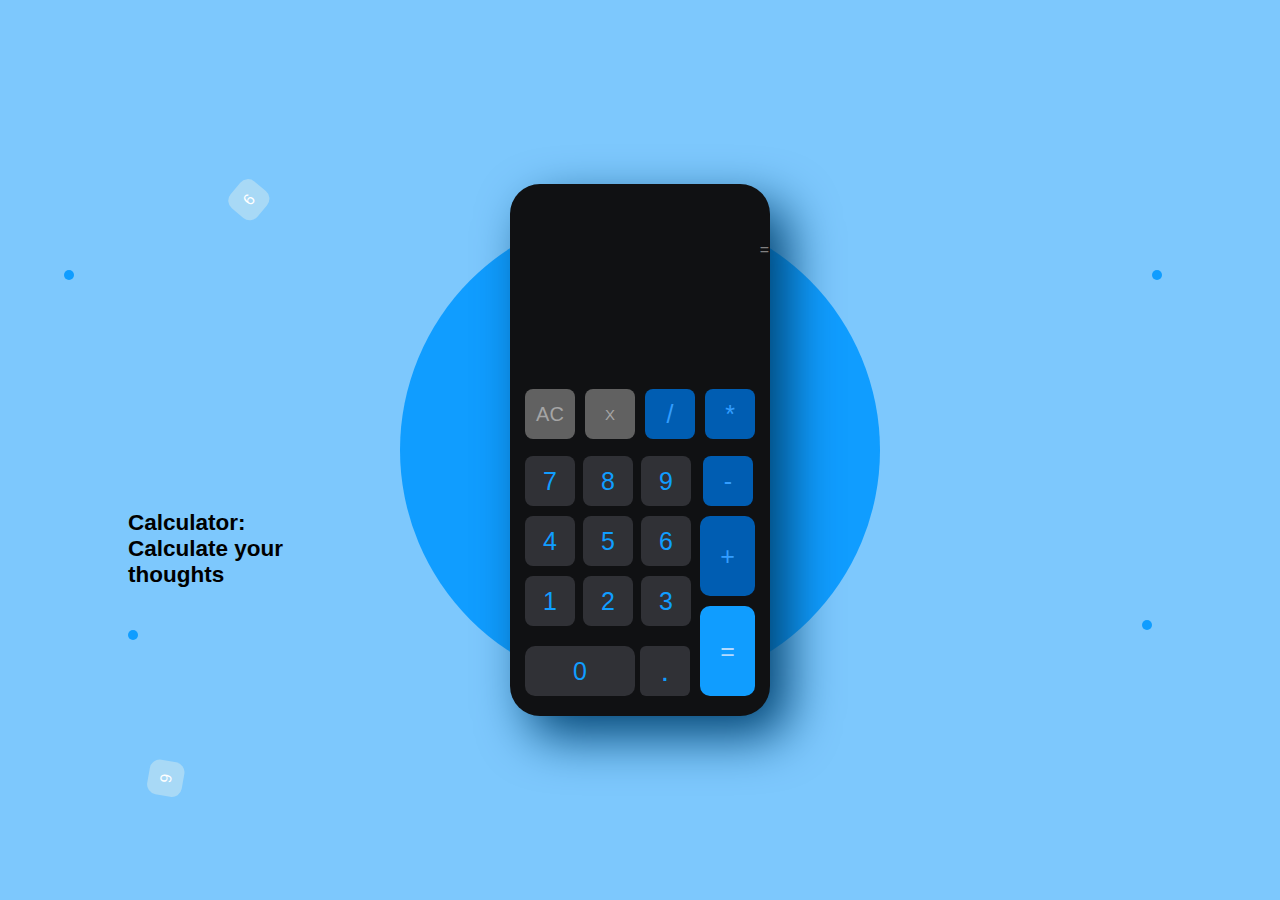
<file: index.html>
<!DOCTYPE html>
<html lang="en">
  <head>
    <meta charset="UTF-8" />
    <meta name="viewport" content="width=device-width, initial-scale=1.0" />
    <link rel="stylesheet" href="style.css" />
    <title>Calculator</title>
  </head>
  <body>
    <div class="circle"></div>
    <div class="decoration upper">6</div>
    <div class="decoration lower">6</div>
    <div class="bubbles bub1"></div>
    <div class="bubbles bub2"></div>
    <div class="bubbles bub3"></div>
    <div class="bubbles bub4"></div>
    <div class="left">
      <h2>Calculator: Calculate your thoughts</h2>
    </div>

    <main>
      <input type="text" id="output-screen" disabled />
      <input type="text" id="input-screen" />

      <div class="container">
        <button class="zero elements">0</button>
        <button class="dot elements">.</button>
        <button class="equal elements">=</button>
        <div class="number-container">
          <button class="elements one numbers">1</button>
          <button class="elements two numbers">2</button>
          <button class="elements three numbers">3</button>
          <button class="elements four numbers">4</button>
          <button class="elements five numbers">5</button>
          <button class="elements six numbers">6</button>
          <button class="elements seven numbers">7</button>
          <button class="elements eight numbers">8</button>
          <button class="elements nine numbers">9</button>
        </div>
        <button class="elements plus">+</button>
        <button class="elements minus numbers">-</button>
        <div class="menu">
          <button class="menu-items clear numbers">AC</button>
          <button class="menu-items cross numbers">X</button>
          <button class="menu-items divide numbers">/</button>
          <button class="menu-items multiply numbers">*</button>
        </div>
      </div>
    </main>

    <!-- visible keys -->

    <div id="keyDisplay"></div>

    <script src="script.js"></script>
  </body>
</html>
</file>
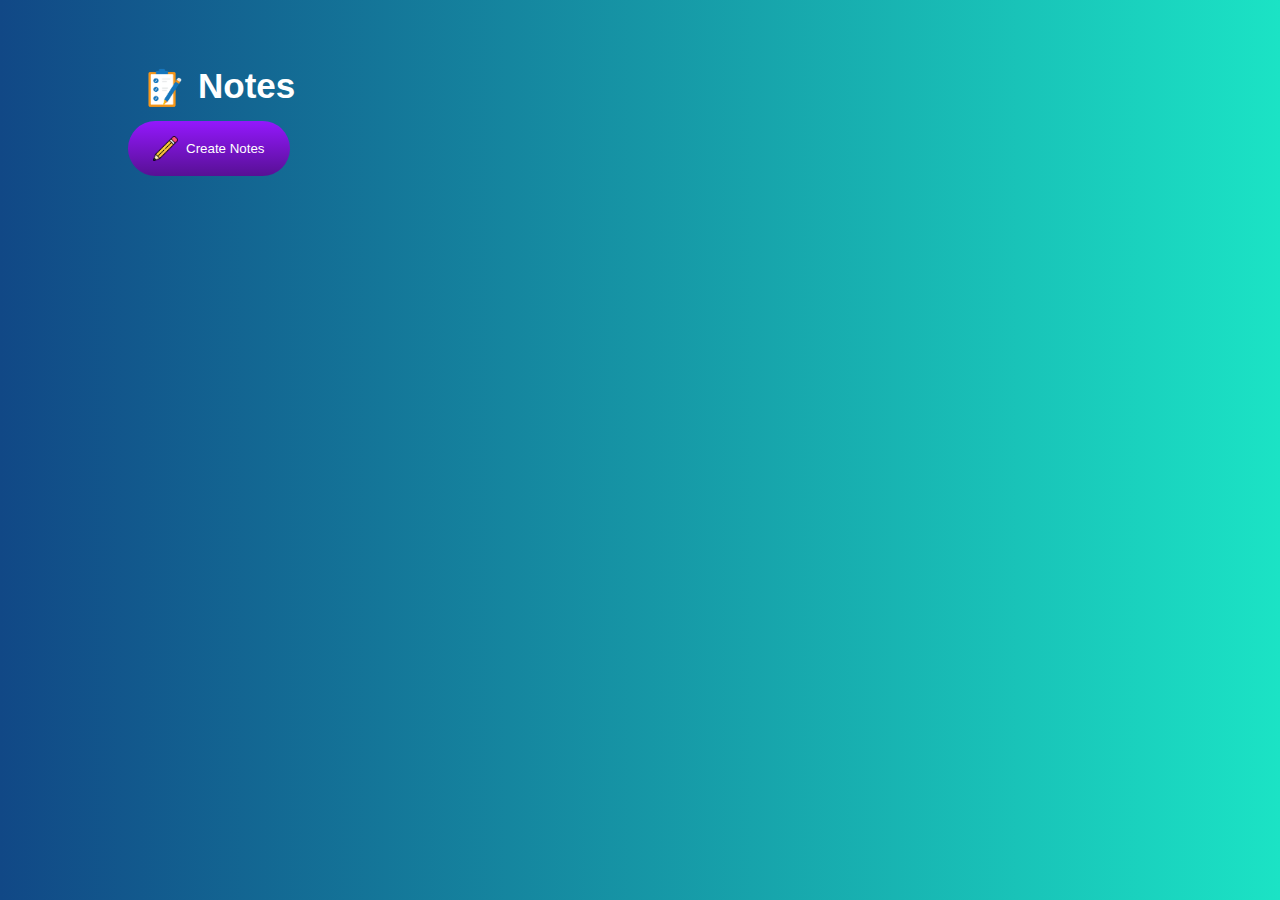
<file: Notes App/index.html>
<!DOCTYPE html>
<html lang="en">
  <head>
    <meta charset="UTF-8" />
    <meta name="viewport" content="width=device-width, initial-scale=1.0" />
    <link rel="stylesheet" href="style.css" />
    <title>Notes App</title>
  </head>
  <body>
    <div class="container">
      <h1><img src="images/notes.png" /> Notes</h1>
      <button class="btn"><img src="images/pencil.png" /> Create Notes</button>
      <div class="notes-container"></div>
    </div>

    <script src="script.js"></script>
  </body>
</html>
</file>
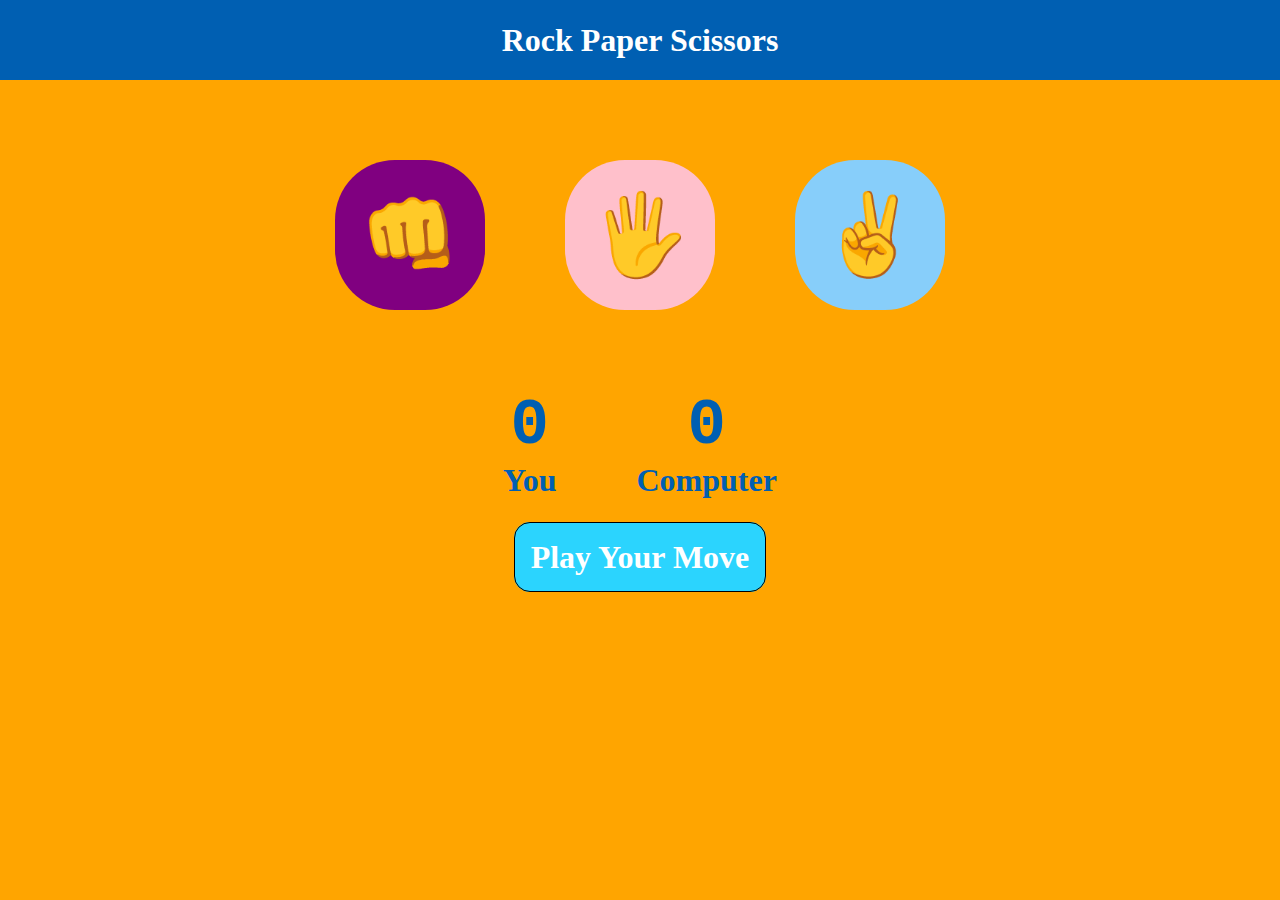
<file: Rock Paper Scissors/index.html>
<!DOCTYPE html>
<html lang="en">
  <head>
    <meta charset="UTF-8" />
    <meta name="viewport" content="width=device-width, initial-scale=1.0" />
    <link rel="stylesheet" href="style.css" />
    <title>Rock Paper Scissors</title>
  </head>

  <body>
    <h1>Rock Paper Scissors</h1>
    <div class="choices">
      <div class="choice" id="rock">
        <p>👊</p>
      </div>
      <div class="choice" id="paper">
        <p>🖐️</p>
      </div>
      <div class="choice" id="scissors">
        <p>✌️</p>
      </div>
    </div>

    <div class="score-board">
      <div class="score">
        <p id="user-score">0</p>
        <p>You</p>
      </div>
      <div class="score">
        <p id="comp-score">0</p>
        <p>Computer</p>
      </div>
    </div>

    <div class="msg-container">
      <p id="msg">Play Your Move</p>
    </div>

    <script src="app.js"></script>
  </body>
</html>
</file>
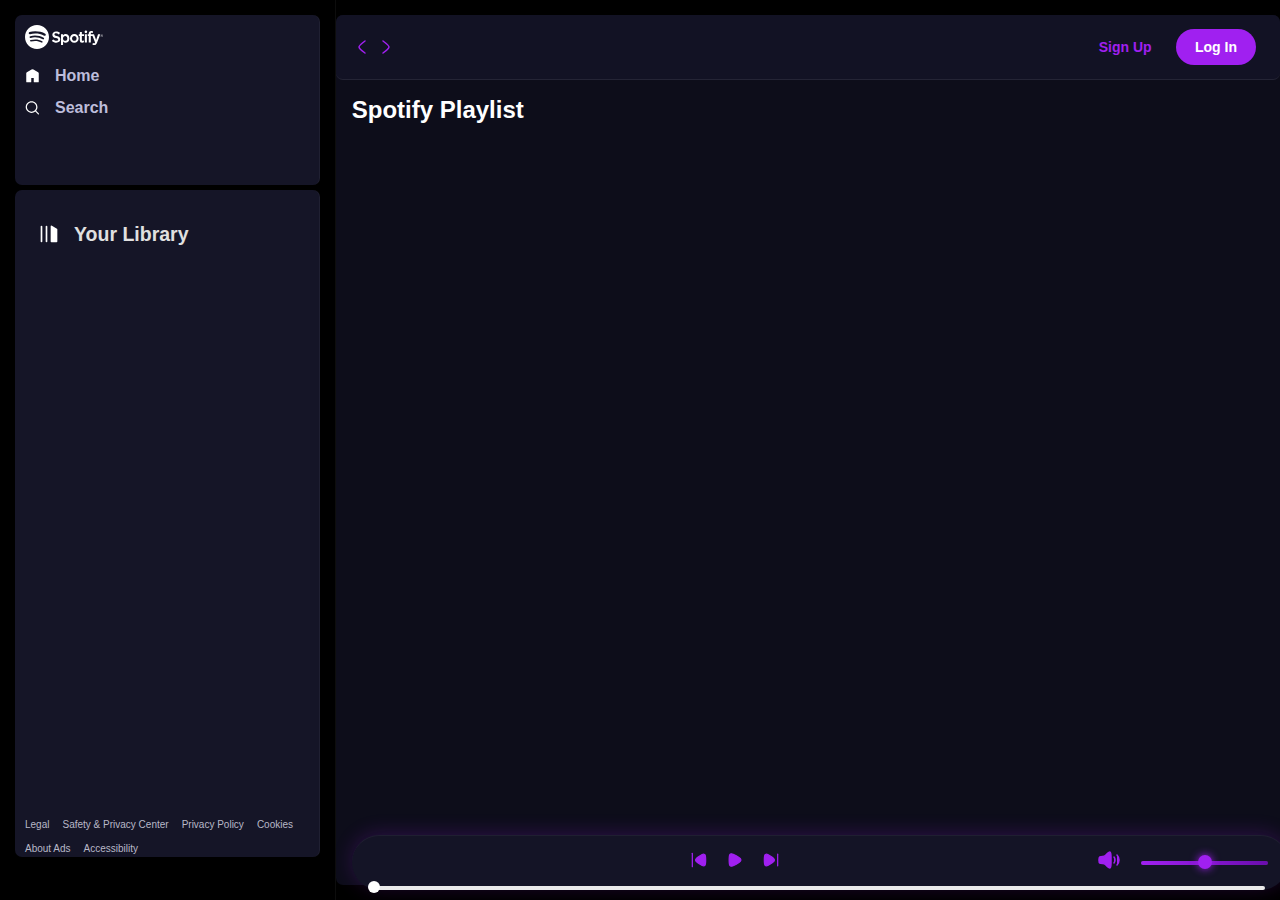
<file: Spotify/index.html>
<!DOCTYPE html>
<html lang="en">
  <head>
    <meta charset="UTF-8" />
    <meta name="viewport" content="width=device-width, initial-scale=1.0" />

    <link rel="stylesheet" href="./Css/style.css" />
    <link rel="stylesheet" href="Css/Utility.css" />
    <link
      rel="stylesheet"
      href="Css/Responsive.css"
      media="screen and (max-width: 1024px)"
    />

    <link rel="shortcut icon" href="Images/favicon.ico" type="image/x-icon" />

    <title>Spotify - Web Player: Music for everyone</title>
  </head>
  <body>
    <div class="container flex bg-black">
      <!-- ========== LEFT SIDEBAR ========== -->
      <section class="left">
        <!-- Close Button -->
        <div class="close">
          <img class="invert" src="Images/close.svg" alt="close" />
        </div>

        <!-- Home & Search -->
        <div class="home rounded m-1 p-1">
          <div class="logo">
            <img class="invert" src="Images/logo.svg" alt="Spotify" />
          </div>
          <ul>
            <li><img class="invert" src="Images/home.svg" alt="Home" />Home</li>
            <li>
              <img class="invert" src="Images/search.svg" alt="Search" />Search
            </li>
          </ul>
        </div>

        <!-- Library Section -->
        <div class="library rounded m-1">
          <div class="heading">
            <img class="invert" src="Images/playlist.svg" alt="playlist" />
            <h2>Your Library</h2>
          </div>

          <!-- Song List -->
          <div class="songList">
            <ul></ul>
          </div>

          <!-- Footer Links -->
          <div class="footer">
            <div>
              <a href="https://www.spotify.com/pk-en/legal/"
                ><span>Legal</span></a
              >
            </div>
            <div>
              <a href="https://www.spotify.com/pk-en/safetyandprivacy/"
                ><span>Safety & Privacy Center</span></a
              >
            </div>
            <div>
              <a href="https://www.spotify.com/pk-en/legal/privacy-policy/"
                ><span>Privacy Policy</span></a
              >
            </div>
            <div>
              <a href="https://www.spotify.com/pk-en/legal/cookies-policy/"
                ><span>Cookies</span></a
              >
            </div>
            <div>
              <a href="https://www.spotify.com/pk-en/legal/privacy-policy/#s3"
                ><span>About Ads</span></a
              >
            </div>
            <div>
              <a href="https://www.spotify.com/pk-en/accessibility/"
                ><span>Accessibility</span></a
              >
            </div>
          </div>
        </div>
      </section>

      <!-- ========== MAIN CONTENT (RIGHT) ========== -->
      <section class="right rounded">
        <!-- Header / Navigation -->
        <header class="header rounded">
          <div class="nav">
            <img class="menu" src="Images/menu.svg" alt="menu" />

            <!-- Arrow Icons -->
            <svg
              xmlns="http://www.w3.org/2000/svg"
              viewBox="0 0 24 24"
              width="24"
              height="24"
              color="#a020f0"
              fill="none"
            >
              <path
                d="M15 6C15 6 9.00001 10.4189 9 12C8.99999 13.5812 15 18 15 18"
                stroke="#a020f0"
                stroke-width="1.5"
                stroke-linecap="round"
                stroke-linejoin="round"
              />
            </svg>
            <svg
              xmlns="http://www.w3.org/2000/svg"
              viewBox="0 0 24 24"
              width="24"
              height="24"
              color="#a020f0"
              fill="none"
            >
              <path
                d="M9.00005 6C9.00005 6 15 10.4189 15 12C15 13.5812 9 18 9 18"
                stroke="#a020f0"
                stroke-width="1.5"
                stroke-linecap="round"
                stroke-linejoin="round"
              />
            </svg>
          </div>

          <!-- Login Buttons -->
          <div class="buttons">
            <button class="signupBtn">Sign Up</button>
            <button class="loginBtn">Log In</button>
          </div>
        </header>

        <!-- Playlist Section -->
        <section class="spotifyPlaylist">
          <h2>Spotify Playlist</h2>

          <!-- Cards Container -->
          <div class="cardContainer"></div>

          <!-- Play Bar -->
          <div class="playBar">
            <!-- Seek Bar -->
            <div class="seekBar">
              <div class="circle"></div>
            </div>

            <!-- Controls -->
            <div class="aboveBar">
              <div class="songInfo"></div>

              <!-- Play Buttons -->
              <div class="songButtons">
                <img id="previous" src="Images/previous.svg" alt="Previous" />
                <img id="play" src="Images/play.svg" alt="Play" />
                <img id="next" src="Images/next.svg" alt="Next" />
              </div>

              <div class="songTime"></div>

              <!-- Volume Control -->
              <div class="volume">
                <img src="Images/volume.svg" alt="Volume" />
                <div class="range">
                  <input type="range" name="volume" />
                </div>
              </div>
            </div>
          </div>
        </section>
      </section>
    </div>

    <script src="Js/script.js"></script>
  </body>
</html>
</file>
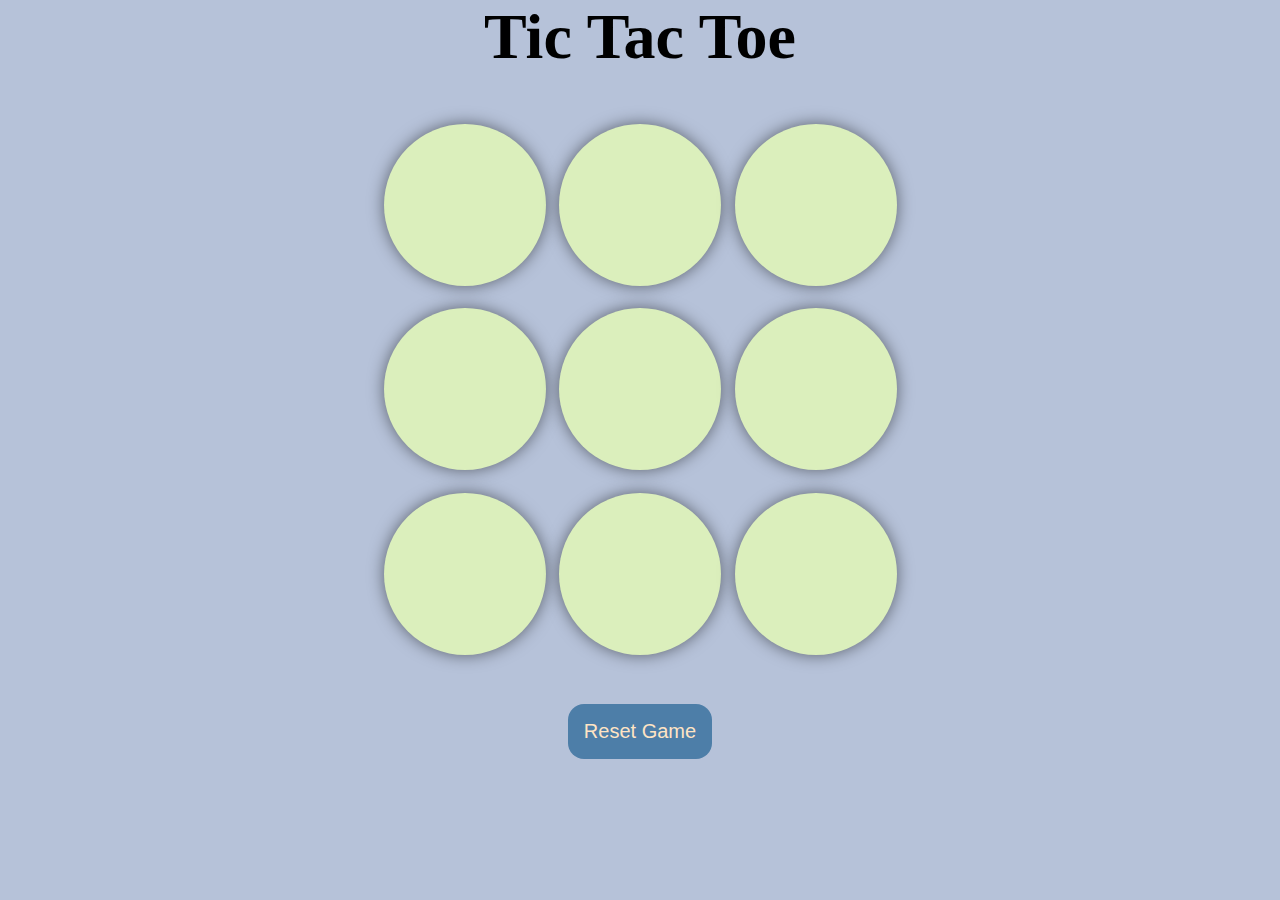
<file: Tic Tac Toe/index.html>
<!DOCTYPE html>
<html lang="en">
  <head>
    <meta charset="UTF-8" />
    <meta name="viewport" content="width=device-width, initial-scale=1.0" />
    <link rel="stylesheet" href="style.css" />
    <title>Tic Tac Toe</title>
  </head>
  <body>
    <div class="msg-container hide">
      </div>
    <main>
      <h1>Tic Tac Toe</h1>
      <div class="container">
        <div class="game">
          <button class="box"></button>
          <button class="box"></button>
          <button class="box"></button>
          <button class="box"></button>
          <button class="box"></button>
          <button class="box"></button>
          <button class="box"></button>
          <button class="box"></button>
          <button class="box"></button>
        </div>
      </div>
      <button id="new-game" class="hide">New Game</button>
      <button id="reset">Reset Game</button>
      
    </main>

    <script src="app.js"></script>
  </body>
</html>
</file>
<file: style.css>
* {
  margin: 0;
  padding: 0;
  box-sizing: border-box;
  font-family: Poppins, sans-serif;
}

body {
  background-color: #7dc8fd;
  color: #fff;
}

.circle {
  height: 30rem;
  width: 30rem;
  background-color: #109dff;
  border-radius: 50%;
  position: absolute;
  top: 50%;
  left: 50%;
  transform: translate(-50%, -50%);
}

.decoration {
  height: 35px;
  width: 35px;
  background-color: #a8d9f6;
  display: flex;
  justify-content: center;
  align-items: center;
  border-radius: 10px;
  position: absolute;
  rotate: -50deg;
}

.upper {
  top: 20%;
  left: 20%;
  transform: translate(-50%, -50%);
}

.lower {
  bottom: 10%;
  left: 10%;
  transform: translate(-50%, -50%);
  rotate: 100deg;
}

.left {
  height: 30px;
  width: 200px;
  font-size: 15px;
  position: absolute;
  bottom: 40%;
  left: 10%;
  color: black;
}

.bubbles {
  height: 10px;
  width: 10px;
  border-radius: 50%;
  background-color: #109dff;
  position: absolute;
}

.bub1 {
  top: 70%;
  left: 10%;
}

.bub2 {
  bottom: 30%;
  right: 10%;
}
.bub3 {
  top: 30%;
  left: 90%;
}
.bub4 {
  top: 30%;
  left: 5%;
}

main {
  background-color: #101113;
  width: 260px;
  height: 532px;
  z-index: 10;
  position: absolute;
  top: 50%;
  left: 50%;
  transform: translate(-50%, -50%);
  border-radius: 30px;
  overflow: hidden;
  box-shadow: 18px 20px 50px #004473;
}

#output-screen {
  height: 30px;
  position: absolute;
  right: 1px;
  top: 51px;
  background-color: transparent;
  border: none;
  color: #818181;
  font-size: 16px;
  text-align: right;
  outline: none;
}

#input-screen {
  height: 50px;
  width: 80%;
  position: absolute;
  right: 1px;
  top: 80px;
  background-color: transparent;
  color: #fff;
  border: none;
  font-size: 20px;
  text-align: right;
  outline: none;
}

.container {
  height: 312px;
  width: 230px;
  border-radius: 10px;
  position: absolute;
  top: 200px;
  left: 50%;
  transform: translateX(-50%);
}

.elements {
  position: absolute;
  display: flex;
  justify-content: center;
  align-items: center;
  color: #109dff;
  background-color: #303136;
  border: none;
  font-weight: 500;
  font-size: 25px;
}

.zero {
  height: 50px;
  width: 110px;
  border-radius: 10px;
  bottom: 0;
}

.dot {
  height: 50px;
  width: 50px;
  border-radius: 6px;
  font-size: 30px;
  bottom: 0;
  left: 115px;
}

.number-container {
  height: 170px;
  width: 166px;
  bottom: 70px;
  position: absolute;
}

.numbers {
  height: 50px;
  width: 50px;
  border-radius: 8px;
}

.one {
  left: 0px;
  bottom: 0px;
}

.two {
  left: 58px;
  bottom: 0px;
}

.three {
  right: 0;
  bottom: 0px;
}

.four {
  left: 0px;
  bottom: 60px;
}

.five {
  left: 58px;
  bottom: 60px;
}

.six {
  right: 0;
  bottom: 60px;
}

.seven {
  left: 0px;
  top: 0;
}

.eight {
  left: 58px;
  top: 0;
}

.nine {
  right: 0;
  top: 0;
}

.equal {
  height: 90px;
  width: 55px;
  border-radius: 10px;
  background-color: #109dff;
  color: #b2daff;
  bottom: 0;
  right: 0;
}

.plus {
  height: 80px;
  width: 55px;
  background-color: #005db2;
  color: #339dff;
  border-radius: 10px;
  bottom: 100px;
  right: 0;
}

.minus {
  right: 2px;
  top: 72px;
  background-color: #005db2;
  color: #339dff;
}

.menu {
  height: 60px;
  width: 100%;
  display: flex;
  align-items: center;
  justify-content: space-between;
}

.menu-items {
  border: none;
  font-weight: 500;
  font-size: 25px;
  display: flex;
  justify-content: center;
  align-items: center;
}

.multiply {
  left: 0;
  background-color: #005db2;
  color: #339dff;
  display: flex;
  align-items: center;
  justify-content: center;
}

.divide {
  background-color: #005db2;
  color: #339dff;
  display: flex;
  align-items: center;
  justify-content: center;
}

.cross {
  background-color: #616161;
  color: #a5a5a5;
  font-size: 15px;
}

.clear {
  background-color: #616161;
  color: #a5a5a5;
  font-size: 20px;
}

/* visible keys written with chat gpt */

#keyDisplay {
  position: fixed;
  bottom: 20px;
  left: 50%;
  transform: translateX(-50%);
  background: #111;
  color: #0f0;
  padding: 12px 24px;
  font-size: 22px;
  border-radius: 12px;
  font-family: monospace;
  opacity: 0;
  transition: opacity 0.3s ease;
  box-shadow: 0 0 15px rgba(0, 255, 0, 0.3);
  z-index: 20;
}
</file>
<file: Notes App/style.css>
* {
  margin: 0;
  padding: 0;
  box-sizing: border-box;
  font-family: Poppins, sans-serif;
  scroll-behavior: smooth;
  scroll-padding-top: 2rem;
}

.container {
  width: 100%;
  min-height: 100vh;
  background: linear-gradient(to right, #114886, #1be3c5);
  padding: 10px;
  color: #fff;
  padding-top: 4%;
  padding-left: 10%;
}

.container h1 {
  display: flex;
  align-items: center;
  font-size: 35px;
  /* font-weight: 600; */
}

.container h1 img {
  height: 70px;
}

.container button img {
  width: 25px;
  margin-right: 8px;
}

.container button {
  display: flex;
  align-items: center;
  color: #fff;
  background: linear-gradient(#9418fd, #571094);
  border: 0;
  outline: 0;
  border-radius: 40px;
  cursor: pointer;
  padding: 15px 25px;
  margin: 30px, 0, 20px;
}

.input-box {
  position: relative;
  width: 100%;
  max-width: 500px;
  min-height: 150px;
  background-color: rgb(7, 29, 195);
  color: #fff;
  padding: 20px;
  margin: 20px 0;
  outline: none;
  border-radius: 5px;
}

.input-box img {
  width: 30px;
  position: absolute;
  bottom: 15px;
  right: 15px;
  cursor: pointer;
}
</file>
<file: Rock Paper Scissors/style.css>
* {
  margin: 0;
  padding: 0;
  box-sizing: border-box;
  text-align: center;
}

body {
  background-color: orange;
}

h1 {
  background-color: rgb(0, 95, 178);
  height: 5rem;
  line-height: 5rem;
  text-align: center;
  color: white;
}

.choice {
  height: 150px;
  width: 150px;
  border-radius: 40%;
  display: flex;
  align-items: center;
  justify-content: center;
  font-size: 5rem;
}

.choice:hover {
  border: 6px solid black;
  cursor: pointer;
}

#rock {
  background-color: purple;
}

#paper {
  background-color: pink;
}

#scissors {
  background-color: lightskyblue;
}

.choices {
  display: flex;
  align-items: center;
  justify-content: center;
  gap: 5rem;
  margin-top: 5rem;
}

.score-board {
  display: flex;
  align-items: center;
  justify-content: center;
  gap: 5rem;
  margin-top: 5rem;
  font-size: 2rem;
  font-weight: 700;
  color: rgb(0, 95, 178);
}

#user-score,
#comp-score {
  font-size: 4rem;
  font-family: "Courier New", Courier, monospace;
}

#msg {
  height: 5rem;
  line-height: 5rem;
  font-size: 2rem;
  font-weight: 700;
  color: white;
  background-color: rgb(43, 212, 254);
  display: inline;
  padding: 1rem;
  border-radius: 1rem;
  cursor: pointer;
  border: 1px solid black;
}

.msg-container {
  margin-top: 1.12rem;
}
</file>
<file: Spotify/Css/Utility.css>
/* ========== UTILITY CLASSES ========== */

/* Borders */
.border {
  border: 2px solid red;
  margin: 10px;
}

.border-grey {
  border: 1px solid grey;
}

/* Flexbox Helpers */
.flex {
  display: flex;
}

.items-center {
  align-items: center;
}

.justify-center {
  justify-content: center;
}

/* Backgrounds & Colors */
.bg-black {
  background-color: black;
  color: white;
}

.bg-grey {
  background-color: #121212;
  color: white;
}

.invert {
  filter: invert(1);
}

span {
  color: #b8b8c7;
}

/* Spacing */
.m-1 {
  margin: 5px;
}

.p-1 {
  padding: 10px;
}

/* Borders & Radius */
.rounded {
  border-radius: 7px;
}

/* ========== SCROLLBAR STYLING ========== */
::-webkit-scrollbar {
  width: 10px;
}

::-webkit-scrollbar-track {
  background: #1a1a1a;
}

::-webkit-scrollbar-thumb {
  background-color: #444;
  border-radius: 6px;
  border: 2px solid #1a1a1a;
}

::-webkit-scrollbar-thumb:hover {
  background-color: #666;
}

* {
  scrollbar-width: thin;
  scrollbar-color: #444 #1a1a1a;
}
</file>
<file: Spotify/Css/Responsive.css>
/* ========== LEFT SIDEBAR ========== */
.left {
  position: absolute;
  transition: left 0.5s;
  width: 80%;
  left: -100%;
  z-index: 1;
  background-color: black;
  border-radius: 20px;
}

.home {
  clip-path: polygon(
    0 0,
    calc(100% - 40px) 0,
    calc(100% - 40px) 40px,
    100% 40px,
    100% 100%,
    0 100%
  );
}

.library {
  min-height: 67vh;
}

.songList {
  height: 50vh;
}

.footer {
  width: 95%;
}

.close {
  display: block;
  position: absolute;
  right: 20px;
  top: 20px;
  cursor: pointer;
}

/* ========== RIGHT MAIN CONTENT ========== */
.right {
  width: 100vw;
  margin: 0;
}

.cardContainer {
  justify-content: center;
  margin: 30px 0 0 0;
  padding-top: 15px;
}

/* Playlist Cards */
.card {
  width: 10rem;
  height: 17rem;
}

.card p {
  font-size: 10px;
}

.play {
  top: 200px;
}

.card:hover .play {
  opacity: 1;
  transform: translateY(-60px);
}

/* ========== PLAYBAR ========== */
.playBar {
  height: fit-content;
  width: 88%;
}

.seekBar {
  width: 90%;
  margin-left: 12px;
}

.aboveBar {
  flex-direction: column;
  gap: 15px;
}

.songInfo {
  text-align: center;
}

.songTime {
  text-align: center;
}

/* ========== NAV / MENU ========== */
.menu {
  display: inline-block;
}
</file>
<file: Tic Tac Toe/style.css>
* {
  margin: 0;
  padding: 0;
}

body {
  background-color: #B6C2D9;
  text-align: center;
}

h1 {
  font-size: 4rem;
}

.container {
  height: 70vh;
  display: flex;
  align-items: center;
  justify-content: center;
}

.game {
  height: 60vmin;
  width: 60vmin;
  display: flex;
  flex-wrap: wrap;
  align-items: center;
  justify-content: center;
  gap: 1.5vmin;
}

.box {
  height: 18vmin;
  width: 18vmin;
  border-radius: 50%;
  border: none;
  box-shadow: 0 0 1rem rgba(0, 0, 0, 0.5);
  font-size: 10vmin;
  cursor: pointer;
  color: #272932;
  font-weight: bold;
  background-color: #DBEFBC;
}

#reset {
  padding: 1rem;
  font-size: 1.25rem;
  background-color: #4D7EA8;
  color: bisque;
  border-radius: 1rem;
  border: none;
  cursor: pointer;
}

#new-game {
  padding: 1rem;
  font-size: 1.25rem;
  background-color: #4D7EA8;
  color: bisque;
  border-radius: 1rem;
  border: none;
  cursor: pointer;

}

.hide {
  display: none;
}

.msg-container {
  height: 30vmin;
  font-size: 3rem;
  font-weight: bold;
  color: #B80C09;
  text-shadow: 0 0 1rem rgb(181, 79, 7);
}

.o-color {
  color: orange;
}
</file>
<file: Spotify/Css/style.css>
/* ========== Global Reset & Base Styles ========== */
* {
  margin: 0;
  padding: 0;
  font-family: "poppins", sans-serif;
}

body {
  background-color: #0a0a12;
  color: #eaeaea;
}

.container {
  height: 100vh;
}

/* ========== LEFT SIDEBAR ========== */
.left {
  width: 25vw;
  padding: 10px;
  background: black;
  color: #e0e0e0;
  border-right: 1px solid rgba(255, 255, 255, 0.05);
}

.close {
  display: none;
}

.left .home {
  height: 17%;
  background: #151527;
  color: #e0e0e0;
  border-right: 1px solid rgba(255, 255, 255, 0.05);
}

.home ul li {
  width: 15px;
  list-style: none;
  display: flex;
  gap: 15px;
  padding-top: 14px;
  font-weight: bold;
  color: #bdbddb;
  transition: 0.3s ease;
  cursor: pointer;
}

.home ul li:hover {
  color: #a020f0;
  text-shadow: 0 0 8px #a020f0;
}

/* Library Section */
.library {
  min-height: 73.1vh;
  position: relative;
  padding: 10px 10px 0 10px;
  background: #151527;
  color: #e0e0e0;
  border-right: 1px solid rgba(255, 255, 255, 0.05);
}

.heading {
  width: 100%;
  display: flex;
  gap: 15px;
  padding: 23px 14px;
  font-weight: bold;
  align-items: center;
  font-size: 13px;
}

.heading img {
  width: 20px;
}

/* Song List */
.songList {
  height: 50vh;
  overflow: auto;
  scroll-behavior: smooth;
  padding-right: 10px;
}

.songList ul li {
  list-style-type: decimal;
  display: flex;
  gap: 10px;
  cursor: pointer;
  padding: 12px;
  margin: 12px 0;
  border-radius: 5px;
  border: 1px solid rgba(136, 135, 135, 0.205);
  font-size: 12px;
  justify-content: space-between;
  color: #bdbddb;
  transition: 0.3s ease;
}

.songList ul li:hover {
  color: #a020f0;
  text-shadow: 0 0 8px #a020f0;
  transform: scale(1.02);
  .playNow img {
    fill: #a020f0;
    filter: drop-shadow(0 0 6px #a020f0);
  }
}

.songList .info {
  font-size: 12px;
  width: 70%;
}

.playNow {
  display: flex;
  justify-content: center;
  align-items: center;
  gap: 3px;
}

.playNow span {
  font-size: 12px;
  width: 50px;
}

.playNow img {
  width: 18px;
  border-radius: 50%;
}

/* Sidebar Footer */
.footer {
  display: flex;
  font-size: 10px;
  gap: 13px;
  flex-wrap: wrap;
  position: absolute;
  bottom: 3px;
}

.footer a {
  text-decoration: none;
  padding-bottom: 10px;
  color: #bdbddb;
  transition: 0.3s ease;
}

.footer a:hover {
  color: #a020f0;
  text-shadow: 0 0 8px #a020f0;
}

/* ========== RIGHT MAIN CONTENT ========== */
.right {
  width: 75vw;
  margin: 15px 0px;
  position: relative;
  background-color: #0d0d1a;
}

/* Header */
.header {
  display: flex;
  justify-content: space-between;
  background: #121224;
  border-bottom: 1px solid rgba(255, 255, 255, 0.08);
}

.header > * {
  padding: 14px;
}

.nav {
  display: flex;
  justify-content: center;
  align-items: center;
}

.nav * {
  cursor: pointer;
}

.menu {
  cursor: pointer;
  display: none;
  filter: sepia(100%) hue-rotate(277deg) brightness(1.6);
}

/* Login Buttons */
.buttons > * {
  margin: 0 10px;
}

.signupBtn {
  background-color: #121224;
  color: #a020f0;
  cursor: pointer;
  border: none;
  outline: none;
  font-weight: bold;
  font-size: 14px;
  transition: 0.3s;
}

.signupBtn:hover {
  transform: scale(1.05);
  color: #7b1fa2;
  text-shadow: 0 0 12px #a020f0;
}

.loginBtn {
  background: #a020f0;
  color: white;
  border-radius: 25px;
  transition: 0.3s;
  font-weight: bold;
  border: none;
  outline: none;
  cursor: pointer;
  width: 80px;
  font-size: 14px;
  padding: 10px 16px;
}

.loginBtn:hover {
  transform: scale(1.05);
  background: #7b1fa2;
  box-shadow: 0 0 12px #a020f0;
}

/* Playlist Section */
.spotifyPlaylist {
  padding: 16px;
}

.cardContainer {
  margin: 20px 0 30px 30px;
  display: flex;
  flex-wrap: wrap;
  padding-top: 15px;
  gap: 10px;
  max-height: 63vh;
  overflow-y: auto;
}

/* Playlist Cards */
.card {
  width: 10.626rem;
  position: relative;
  font-size: 13px;
  cursor: pointer;
  background: #1a1a2e;
  border-radius: 14px;
  padding: 14px;
  transition: 0.3s ease-in-out;
}

.card:hover {
  background: #2a2a44;
  box-shadow: 0 0 16px #a020f0;
  transform: scale(1.03);
}

.card > * {
  padding-top: 10px;
}

.card img {
  width: 100%;
  object-fit: contain;
}

.card h2 {
  font-size: 15px;
  color: #ffffff;
}

.card p {
  font-size: 12px;
  color: #9d9db5;
}

/* Play Button on Cards */
.play {
  height: 28px;
  width: 28px;
  background-color: #1fdf64;
  border-radius: 50%;
  display: flex;
  justify-content: center;
  align-items: center;
  padding: 4px;
  position: absolute;
  top: 150px;
  right: 17px;
  cursor: pointer;
  opacity: 0;
  transition: all 0.3s ease-in-out;
}

.card:hover .play {
  opacity: 1;
  transform: translateY(-30px);
}

/* ========== PLAYBAR ========== */
.playBar {
  position: fixed;
  bottom: 10px;
  width: 70%;
  padding: 12px 20px;
  border-radius: 30px;
  height: 30px;
  background: #141426;
  color: #eaeaea;
  border-top: 1px solid rgba(255, 255, 255, 0.05);
  box-shadow: 0 -2px 20px rgba(160, 32, 240, 0.2);
}

.aboveBar {
  display: flex;
  justify-content: space-between;
  align-items: center;
  padding: 0 10px;
}

.songInfo {
  color: #ffffff;
  width: 40%;
  text-align: start;
}

.songButtons {
  display: flex;
  justify-content: center;
  gap: 16px;
}

.songButtons img {
  cursor: pointer;
  height: 20px;
  transition: 0.3s ease;
}

.songButtons img:hover {
  filter: drop-shadow(0 0 6px #a020f0);
  transform: scale(1.1);
}

.songButtons img:active {
  filter: drop-shadow(0 0 6px #a020f0) drop-shadow(0 0 12px #6a0dad);
  transform: scale(0.95);
}

.songTime {
  color: #ffffff;
  width: 40%;
  text-align: end;
}

/* Seek Bar */
.seekBar {
  height: 4px;
  width: 95.7%;
  position: absolute;
  bottom: 0;
  left: 17px;
  border-radius: 10px;
  background-color: #eaeaea;
  transition: 0.3s;
}

.circle {
  height: 12px;
  width: 12px;
  border-radius: 50%;
  background-color: white;
  position: relative;
  top: -5px;
  left: -1px;
  transition: left 0.5s;
}

.seekBar:hover {
  background-color: #a020f0;
  box-shadow: 0 0 8px #a020f0;
  cursor: pointer;
}

.seekBar:hover .circle {
  transform: scale(1.2);
  background-color: #a020f0;
  transition: all 0.1s ease-in-out;
  cursor: pointer;
}

/* Volume Control */
.volume {
  cursor: pointer;
  align-items: center;
  justify-content: center;
  gap: 10px;
  display: flex;
  margin-left: 10px;
}

.volume img {
  transition: 0.3s ease;
}

.volume img:hover {
  filter: drop-shadow(0 0 6px #a020f0);
  transform: scale(1.1);
}

.volume img:active {
  filter: drop-shadow(0 0 10px #7b1fa2);
  transform: scale(0.95);
}

/* Range Inputs */
.range input[type="range"] {
  width: 100%;
  height: 4px;
  background: #333;
  border-radius: 4px;
  outline: none;
  transition: all 0.3s;
}

.range input[type="range"]:hover {
  transform: scale(1.1);
  cursor: pointer;
}

.range input[type="range"]::-webkit-slider-thumb {
  appearance: none;
  width: 14px;
  height: 14px;
  border-radius: 50%;
  background: #a020f0;
  box-shadow: 0 0 8px #a020f0;
  cursor: pointer;
}

.range input[type="range"]::-webkit-slider-runnable-track {
  background: linear-gradient(90deg, #a020f0, #6a0dad);
  height: 4px;
  border-radius: 4px;
}

/* Default Input Range (Outside .range) */
input[type="range"] {
  -webkit-appearance: none;
  width: 150px;
  height: 6px;
  background: linear-gradient(90deg, #8a2be2, #ff00ff);
  border-radius: 5px;
  outline: none;
  cursor: pointer;
  margin: 0 10px;
  position: relative;
}

input[type="range"]::-webkit-slider-runnable-track {
  height: 6px;
  background: linear-gradient(90deg, #8a2be2, #ff00ff);
  border-radius: 5px;
}

input[type="range"]::-webkit-slider-thumb {
  -webkit-appearance: none;
  width: 18px;
  height: 18px;
  background: #1e90ff;
  border-radius: 50%;
  cursor: pointer;
  margin-top: -6px;
  box-shadow: 0 0 10px #a020f0;
  transition: 0.2s ease;
}

input[type="range"]::-webkit-slider-thumb:hover {
  box-shadow: 0 0 15px #ff00ff, 0 0 25px #a020f0;
  transform: scale(1.1);
}

input[type="range"]::-moz-range-thumb {
  width: 18px;
  height: 18px;
  background: #1e90ff;
  border-radius: 50%;
  border: none;
  cursor: pointer;
  box-shadow: 0 0 10px #a020f0;
  transition: 0.2s ease;
}

input[type="range"]::-moz-range-thumb:hover {
  box-shadow: 0 0 15px #ff00ff, 0 0 25px #a020f0;
  transform: scale(1.1);
}
</file>
